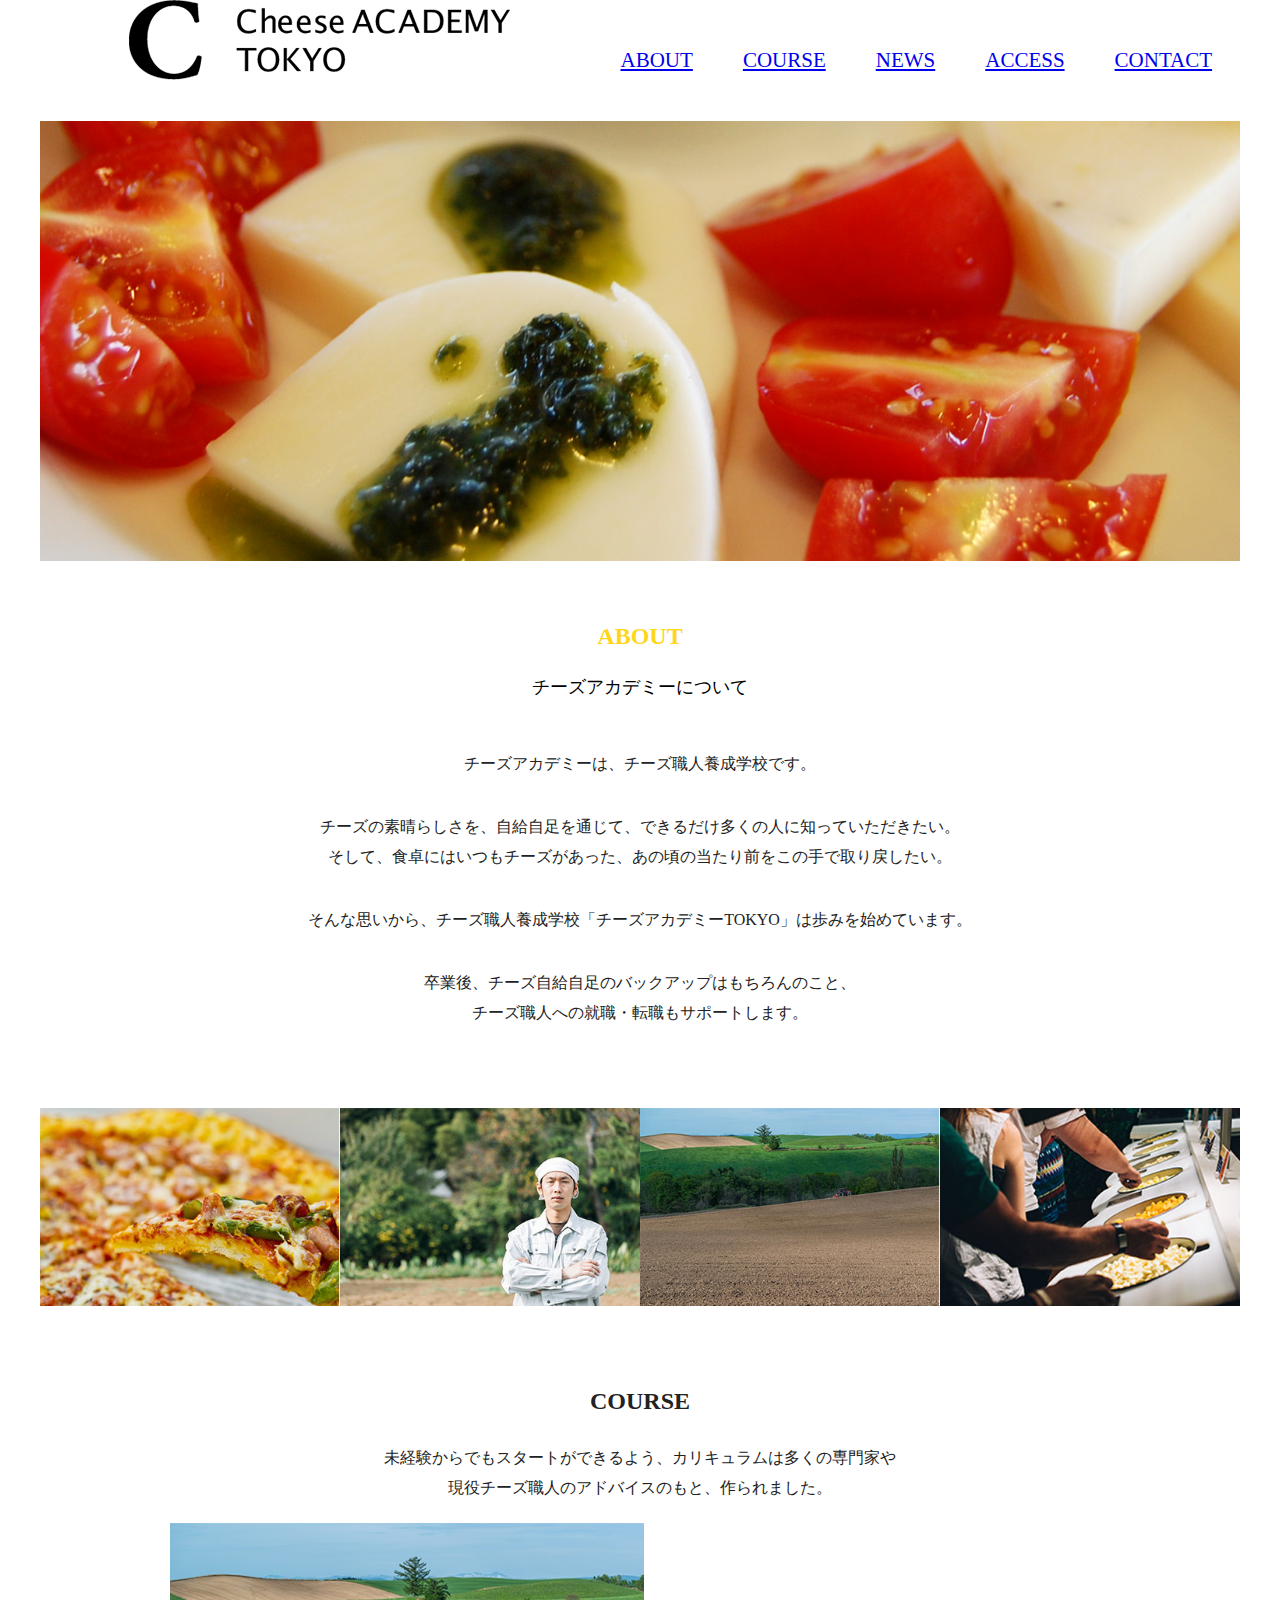
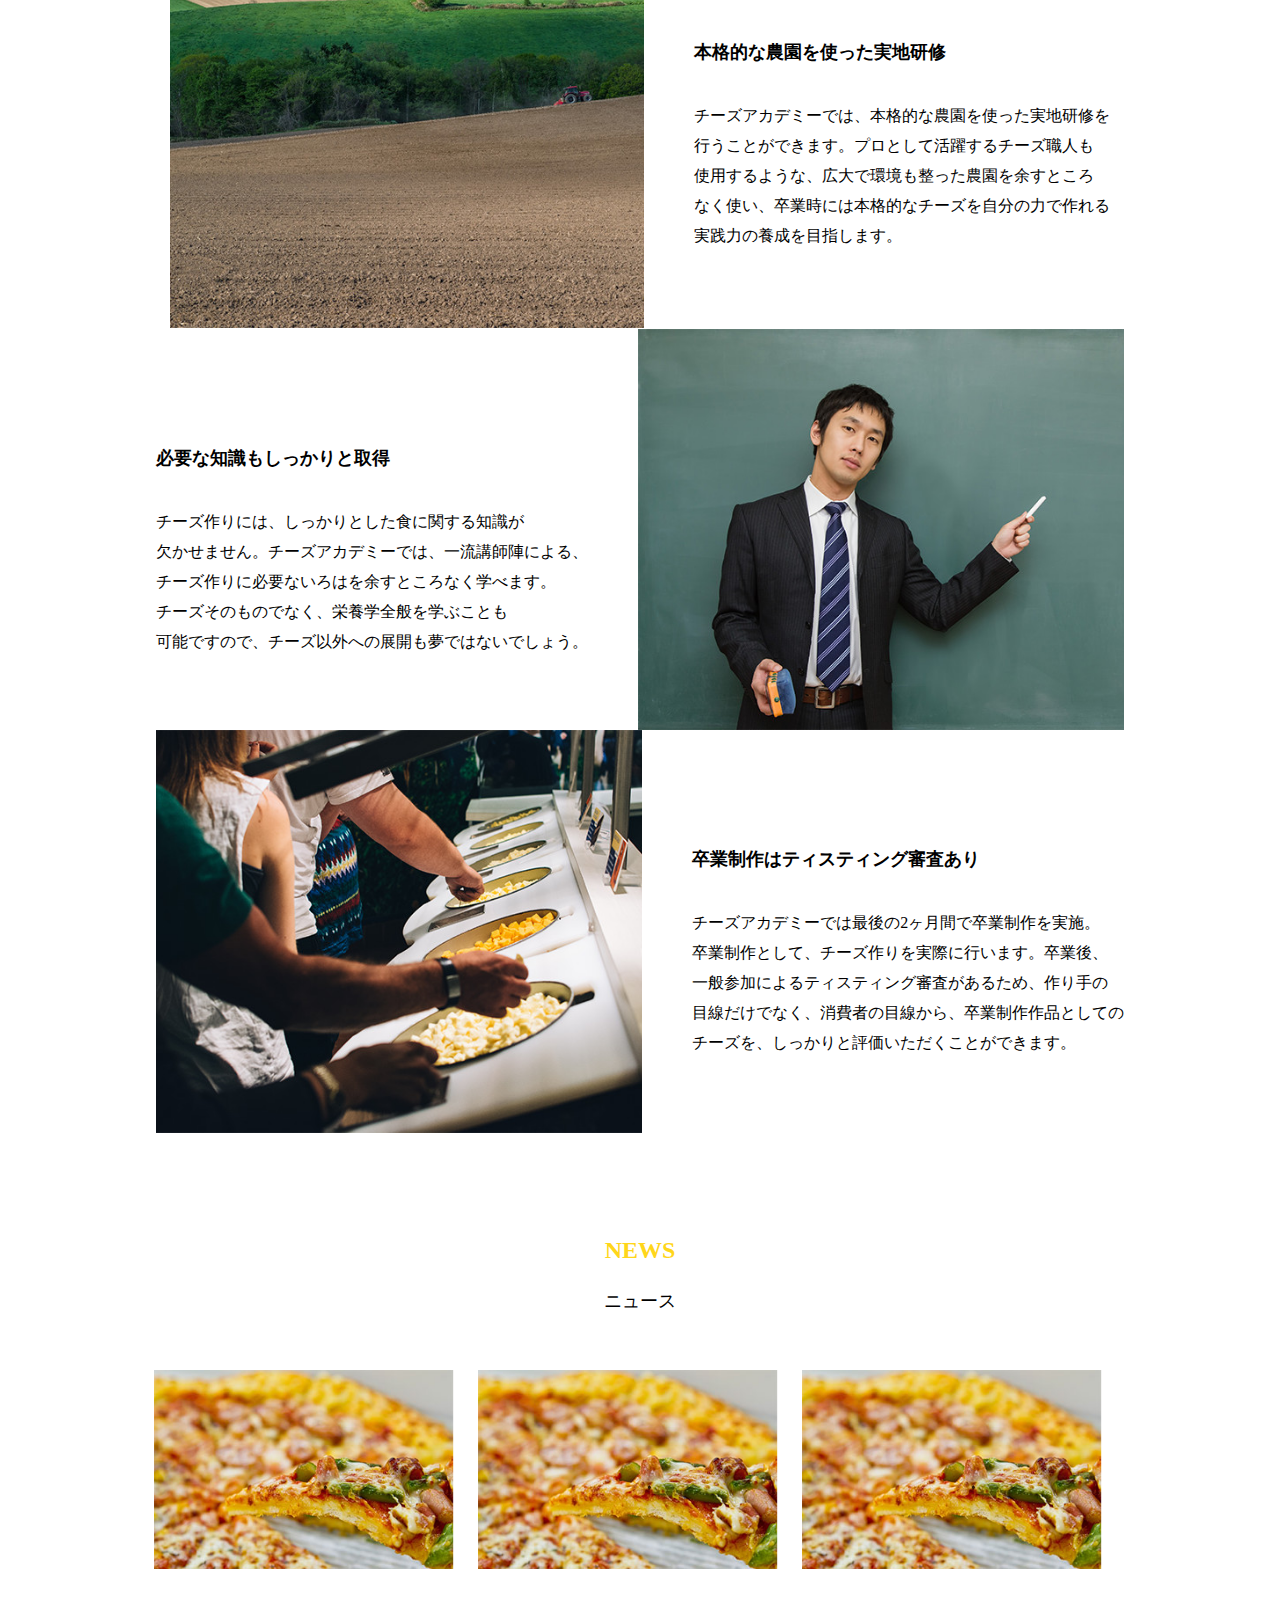
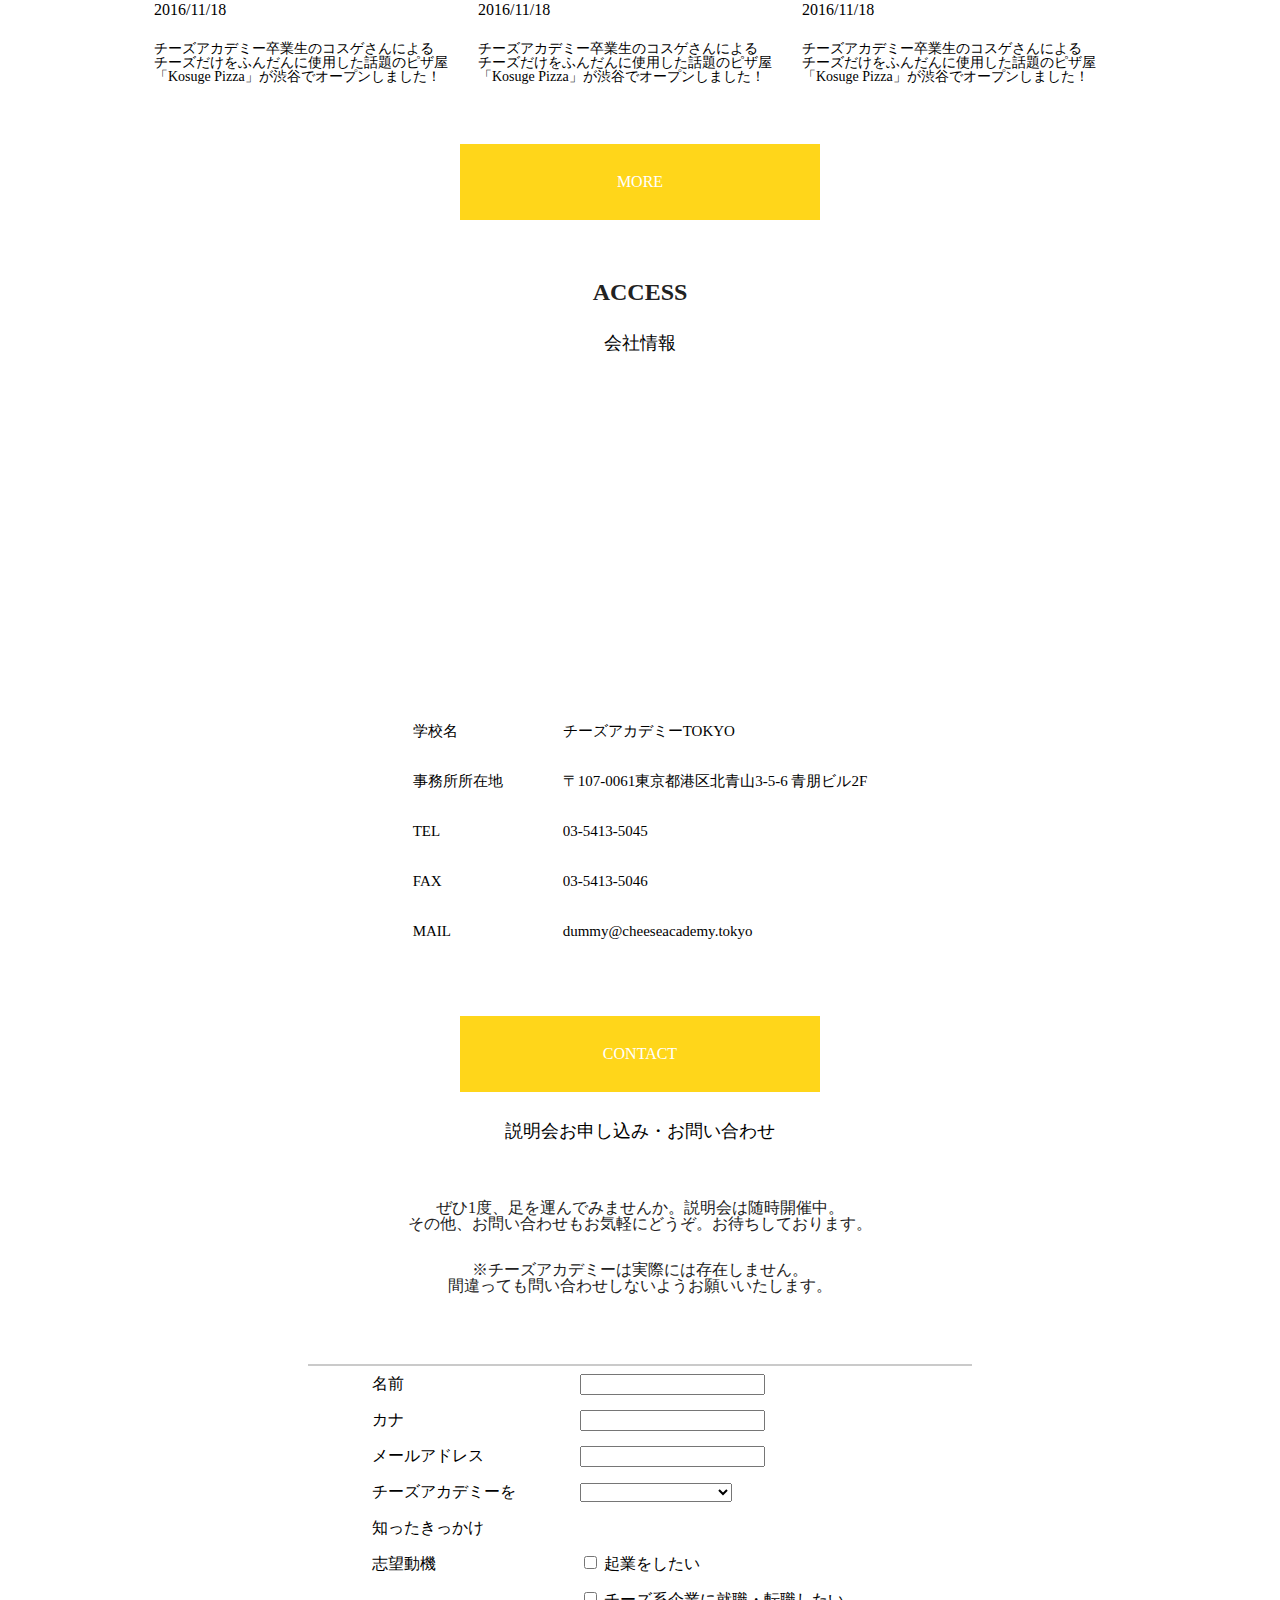
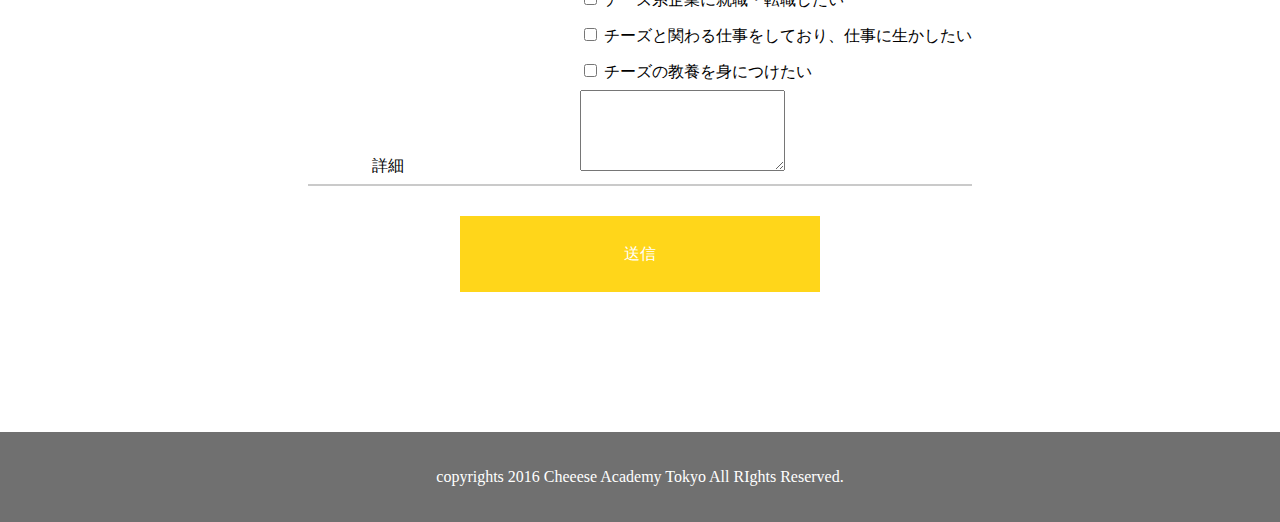
<file: index.html>
<!DOCTYPE html>
<html lang="ja">
<!-- 最初の設定は終わっています　必要な方は触ってください -->

<head>
  <meta charset="UTF-8">
  <meta name="viewport" content="width=device-width, initial-scale=1.0">
  <meta http-equiv="X-UA-Compatible" content="ie=edge">
  <title>チーズアカデミー</title>
  <link rel="stylesheet" href="css/reset.css">
  <link rel="stylesheet" href="css/style.css">
  </head>
<!-- 最初の設定は終わっています　必要な方は触ってください -->


<body>
  <!-- この中に記述していく -->
  <div class="wrap">
    
    <!-- ここから下にコードを書く -->
 
    <header id="header">
     <!--ヘッダー  -->
        <nav>
          <div class="wrap"></div>
          <figure><img src="./img/header_logo.png"  alt="G's" >
          </figure>
          <ul>
            <li class="list1">
              <a href="#ab1">ABOUT</a>
            </li>
            <li class="list2">
              <a href="#COU">COURSE</a>
            </li>
            <li class="list3">
              <a href="#NE">NEWS</a>
            </li>
            <li class="list4">
              <a href="#ac">ACCESS</a>
            </li>
            <li class="list5">
              <a href="#cont">CONTACT</a>
            </li>
          </ul>
        </nav>
    </header>
    

    <!-- チーズの写真のところ -->
    <div class="wrap"></div>
    <div class="cheese1">
      <img src="./img/mainbg.png" width="1200px" alt="cheese" >
         <div class="title">セカイを変えるチーズを作ろう
         </div>                
         <div class="subtitle">チーズ職人養成学校「チーズアカデミーTOKYO」
         </div>
    </div>

    <!--ABOUTとチーズアカデミーについて-->
    <div class="ab1">
      <div id="ab1">ABOUT
      </div>
    </div>

    <div class="ab2">チーズアカデミーについて
    </div>

    <!-- 本文1 -->
    <div class="honbun1">チーズアカデミーは、チーズ職人養成学校です。
    </div>

    <!-- 本文2 -->
    <div class="honbun2">チーズの素晴らしさを、自給自足を通じて、できるだけ多くの人に知っていただきたい。<br>
      そして、食卓にはいつもチーズがあった、あの頃の当たり前をこの手で取り戻したい。
    </div>  
    

    <!-- 本文3 -->
    <div class="honbun3">そんな思いから、チーズ職人養成学校「チーズアカデミーTOKYO」は歩みを始めています。
    </div>          
        
    <!--本文4  -->
    <div class="honbun4">卒業後、チーズ自給自足のバックアップはもちろんのこと、<br>
      チーズ職人への就職・転職もサポートします。
    </div>
        
    <!-- 4列写真 -->
    <ul2>
      <li2><img src="./img/about_04.jpg" width="300"alt="pizza"></li2>
      <li2><img src="./img/about_03.jpg" width="300"alt="person"></li2>
      <li2><img src="./img/about_02.jpg" width="300"alt="hatake"></li2>
      <li2><img src="./img/about_01.jpg" width="300"alt="corn"></li2>
    </ul2>
    
    <!-- COURSE -->
    <div class="COU">
      <div id="COU">COURSE
      </div>
    </div>

    <!-- 本文5 -->
    <div class="honbun5">未経験からでもスタートができるよう、カリキュラムは多くの専門家や<br>
      現役チーズ職人のアドバイスのもと、作られました。
    </div>
           

    <!-- 畑のところ -->
    <div class="hatake2" width="1200px">
      <figure class="image"><img src="./img/course_01.jpg" width="600px"  alt="hatake1"></figure>
      <div class="right">
        <p class="title2">本格的な農園を使った実地研修</p>
        <p class="text2">チーズアカデミーでは、本格的な農園を使った実地研修を<br>
        行うことができます。プロとして活躍するチーズ職人も<br>
        使用するような、広大で環境も整った農園を余すところ<br>
        なく使い、卒業時には本格的なチーズを自分の力で作れる<br>
        実践力の養成を目指します。</p>
      </div>
    </div>
        
    <!--黒板  -->
    <div class="kokuban" width="1200px">
      <div class="left">
       <p class="title3">必要な知識もしっかりと取得</p>
       <p class="text3">チーズ作りには、しっかりとした食に関する知識が<br>
       欠かせません。チーズアカデミーでは、一流講師陣による、<br>
        チーズ作りに必要ないろはを余すところなく学べます。<br>
        チーズそのものでなく、栄養学全般を学ぶことも<br>
        可能ですので、チーズ以外への展開も夢ではないでしょう。</p>
      </div>
       <figure class="image2"><img src="./img/course_02.jpg"  width="600px"   alt="kokuban"></figure> 
    </div>     
    
    <!-- コーンのところ -->
    <div class="ko-n" width="1200px">
      <figure class="image3"><img src="./img/course_03.jpg" width="600px" alt="ko-n"></figure>
      <div class="right">
        <p class="title4">卒業制作はティスティング審査あり</p>
        <p class="text4">チーズアカデミーでは最後の2ヶ月間で卒業制作を実施。<br>
        卒業制作として、チーズ作りを実際に行います。卒業後、<br>
        一般参加によるティスティング審査があるため、作り手の<br>
        目線だけでなく、消費者の目線から、卒業制作作品としての<br>
        チーズを、しっかりと評価いただくことができます。</p>
      </div>
    </div>

    <!--NEWS  -->
    <div class="NE">
      <div id="NE">NEWS
      </div>
    </div>
    
    <!-- ニュース -->
    <div class="jne">ニュース
    </div>
         
    <div class="piz">
      <!-- 1つめ -->
      <div class="left2">
      <img src="./img/about_04.jpg" width="300px" alt="">
      <p class="hiduke">2016/11/18</p>   
      <p class="comm">チーズアカデミー卒業生のコスゲさんによる<br>
        チーズだけをふんだんに使用した話題のピザ屋<br>
        「Kosuge Pizza」が渋谷でオープンしました！<br>
      </p>
      </div>

      <!-- ２つめ -->
      <div class="mid">
      <img src="./img/about_04.jpg" width="300px" alt="">
      <p class="hiduke">2016/11/18</p>   
      <p class="comm">チーズアカデミー卒業生のコスゲさんによる<br>
        チーズだけをふんだんに使用した話題のピザ屋<br>
        「Kosuge Pizza」が渋谷でオープンしました！<br>
      </p>
      </div>

      <!-- ３つめ -->
      <div class="right2">
      <img src="./img/about_04.jpg" width="300px" alt="">
      <p class="hiduke">2016/11/18</p>   
      <p class="comm">チーズアカデミー卒業生のコスゲさんによる<br>
        チーズだけをふんだんに使用した話題のピザ屋<br>
        「Kosuge Pizza」が渋谷でオープンしました！<br>
      </p>
      </div>
    </div>
    
    <!-- MORE -->
    <div class="more">MORE
    </div>

    <!-- ACCESS -->
    <div class="ac">
      <div id="ac">ACCESS
      </div>
    </div>

    <!--会社情報  -->
    <div class="kaisya">会社情報
    </div>

    <!-- 地図 -->
    <div class="wrap">
    <div class="tizu">
      <iframe src="https://www.google.com/maps/embed?pb=!1m18!1m12!1m3!1d1620.6580328689877!2d139.70280843783374!3d35.66921877514075!2m3!1f0!2f0!3f0!3m2!1i1024!2i768!4f13.1!3m3!1m2!1s0x60188c9fa9e2e881%3A0x35396adb5ba7ce03!2z44K444O844K644Ki44Kr44OH44Of44O85p2x5Lqs!5e0!3m2!1sja!2sjp!4v1697323789406!5m2!1sja!2sjp" width="1200" height="450" style="border:0;" allowfullscreen="" loading="lazy" referrerpolicy="no-referrer-when-downgrade"></iframe>
    </div>
    </div>
    <!-- 所在地リスト -->
    <ol>
      <li3>
        <div class="rist">学校名</div>
        <div class="rist">事務所所在地</div> 
        <div class="rist">TEL </div>
        <div class="rist">FAX</div>
        <div class="rist">MAIL</div> 
      </li3>
      <li4>
        <div class="bun">チーズアカデミーTOKYO</div>  
        <div class="bun">〒107-0061東京都港区北青山3-5-6 青朋ビル2F</div>   
        <div class="bun">03-5413-5045</div>
        <div class="bun">03-5413-5046</div>
        <div class="bun">dummy@cheeseacademy.tokyo</div>
      </li4>
    </ol>
          

    <!--CONTACT  -->
    <div class="cont">
      <div id="cont">CONTACT
      </div>
    </div>
    
    <!-- 説明会 -->
    <div class="setumei">説明会お申し込み・お問い合わせ
    </div>

    <div class="honbun6">ぜひ1度、足を運んでみませんか。説明会は随時開催中。<br>
    その他、お問い合わせもお気軽にどうぞ。お待ちしております。
    </div>

    <div class="honbun7">※チーズアカデミーは実際には存在しません。<br>
    間違っても問い合わせしないようお願いいたします。
    </div>

    <!-- フォーム  -->
     <!-- <ul3>  
      <li5> 
        <div class="frm">名前</div>
        <div class="frm">カナ</div>
        <div class="frm">メールアドレス</div>
        <div class="frm2">チーズアカデミーを<br>
          知ったきっかけ</div>
        <div class="frm3">志望動機</div>
        <div class="frm4">詳細</div>
      </li5> 

      <li6>
        <form action="#"><input type="text" maxlength="400px"></form>
        <form action="#"><input type="text" maxlength="400px"></form>
        <form action="#"><input type="e-mail" maxlength="400px"></form>
        <select name="know" id="">
          <option value="______">      </option>
          <option value="google" >google検索</option>
          <option value="SNS">SNS</option>>
          <option value="syou">紹介</option>
          <option value="tama">たまたま通りかかった</option>
          <option value="other">その他</option>
        </select>        
        <form action="#"><input type="checkbox" id="kigyou" name="cb">
          <label class="kigyou">起業をしたい
          </label><br>
        <form action="#"><input type="checkbox" id="tensyoku" name="cb">
          <label class="tensoku">チーズ系企業に就職・転職したい
          </label><br>
        <form action="#"><input type="checkbox" id="work" name="cb">      
          <label  class="work">チーズと関わる仕事をしており、仕事に生かしたい
          </label><br>
          <form action="#"><input type="checkbox" id="find" name="cb">
            <label class="find">チーズの教養を身につけたい
            </label><br>
      </li6>  
    </ul3>-->

    <table >  
      <tbody>
        <tr>
          <td>名前</td>
          <td><form action="#"><input type="text" maxlength="400px"></form></td>
        </tr>
        <tr>
          <td>カナ</td>
          <td><form action="#"><input type="text" maxlength="400px"></form></td>
        </tr>
        <tr>
          <td>メールアドレス</td>
          <td><form action="#"><input type="email" maxlength="400px"></form></td>
        </tr>
        <tr>
          <td>チーズアカデミーを<br>
            知ったきっかけ</td>
          <td><select name="know" id="">
            <option value="______">      </option>
            <option value="google" >google検索</option>
            <option value="SNS">SNS</option>>
            <option value="syou">紹介</option>
            <option value="tama">たまたま通りかかった</option>
            <option value="other">その他</option>
          </select>  </td>
        </tr>
        <tr>
          <td>志望動機</td>
          <td><form action="#"><input type="checkbox" id="kigyou" name="cb">
            <label class="kigyou">起業をしたい
            </label><br>
          <form action="#"><input type="checkbox" id="tensyoku" name="cb">
            <label class="tensoku">チーズ系企業に就職・転職したい
            </label><br>
          <form action="#"><input type="checkbox" id="work" name="cb">      
            <label  class="work">チーズと関わる仕事をしており、仕事に生かしたい
            </label><br>
            <form action="#"><input type="checkbox" id="find" name="cb">
              <label class="find">チーズの教養を身につけたい
              </label><br></td>
        </tr>
        <tr>
          <td>詳細</td>
          <td><textarea name="syousai" cols="23" rows="5"></textarea></td>
        </tr>
      </tbody>
    </table>       


         
         

<!--送信ボタン  -->
    <div class="send">送信 
    </div> 
          
  <!--フッター  -->
   <div id="footer">copyrights 2016 Cheeese Academy Tokyo All RIghts Reserved.
   </div>
  </div>        
  <!-- ここから上にコードを書く -->
  <!-- この中に記述していく -->
  <script src="https://code.jquery.com/jquery-3.2.1.min.js"></script>
  <script src="js/main.js"></script>
  
</body>

</html>
</file>
<file: css/style.css>
/* ここから下に記載していく */
/* サイト全体幅 */
#wrap {
    margin:0 auto;
    width:1200px;
}

/* ヘッダー */
nav {
    display: flex;
    justify-content: space-around;
}

ul {
    display: flex; 
}

li {
    font-size: 21px;
    list-style: none;
    margin-top: 50px;
    margin-bottom: 50px;
    margin-left:25px;
    margin-right: 25px;         
}    
    
/* チーズ写真の配置 */
.cheese1 {
    text-align: center;
    
}

/* チーズ写真上の文字の配置 */
.title {
    margin: 0 auto ;
    font-size: 30px;
    font-weight: bold;
    color: white;
    position: absolute;
    top: 70%;
    left: 50%;
    transform: translate(-50%,-50%);
    padding-bottom: 30px;   
}

.subtitle {
    transform: translate(-50%,-50%);
    position: absolute;
    top:80%;
    left:50%;
    font-size: 25px;
    color: white;   
}

/* ABOUT */
.ab1 {
    text-align: center;
    font-size: 24px;
    font-weight: bold;
    color: #ffd61a;
    margin-top: 60px;  
}

/* チーズアカデミーについて */
.ab2 {
    text-align: center;
    font-size: 18px;
    margin-top: 30px;
    margin-bottom: 60px;
}

/* 本文1 */
.honbun1 {
    text-align: center;
    font-size: 16px;
    color: #222222;
    margin-bottom: 40px;
}

/* 本文2 */
.honbun2 {
    line-height: 30px;
    text-align: center;
    font-size: 16px;
    color: #222222;
    margin-bottom: 40px;
}

/* 本文3 */
.honbun3 {
    text-align: center;
    font-size: 16px;
    color: #222222;
    margin-bottom: 40px;
}

/* 本文4 */
.honbun4 {
    line-height: 30px;
    text-align: center;
    font-size: 16px;
    color: #222222;
    margin-bottom: 80px;
}

/* 4列写真のところ */
ul2 {
    display: flex;
    justify-content: center;
    margin-bottom: 80px;
}

li2 {
list-style: none;
}

/* COUSE */
.COU {
    text-align: center;
    font-size: 24px;
    font-weight: bold;
    color: #222222;
    margin-bottom: 30px; 
}

/* 本文5 */
.honbun5 {
    line-height: 30px;
    text-align: center;
    font-size: 16px;
    color: #222222;
    margin-bottom: 60px;
}

/* 畑のところ */
.hatake2 {
    display: flex; /*横並び*/ 
    justify-content: center;      
}

/* 畑写真 */
.hatake2 .image {
    width: 37%;
    height: auto;
    margin-top: -40px;
    padding: 0;
    overflow: hidden;
    position: relative;
}

/* 畑テキスト */
.hatake2 .right {
    margin-top: -40px;
    padding: 0;
}

.hatake2 .title2 {
    margin-top: 120px;
    margin-left: 50px;
    margin-bottom: 40px;
    padding: 0;
    font-weight: bold;
    font-size: 18px;
}

.hatake2 .text2 {
    line-height: 30px;
    font-size: 16px;
    margin-left: 50px;
    margin-bottom: 120px;
}
 
/* 黒板 */
.kokuban {
    display: flex; /*横並び*/ 
    justify-content: center;   
}

/* 黒板写真 */
.kokuban .image2 {
    width: 38%;
    height: auto;
    margin-top: -42px;
    padding: 0;
    overflow: hidden;
    position: relative;
}

/* 黒板テキスト */
.kokuban .left {
    margin-top: -42px;
    padding: 0;
}

.kokuban .title3 {
    margin-top: 120px;
    margin-right: 50px;
    margin-bottom: 40px;
    padding: 0;
    font-weight: bold;
    font-size: 18px;
}

.kokuban .text3 {
    line-height: 30px;
    font-size: 16px;
    margin-right: 50px;
    margin-bottom: 120px;
}   

/* コーン */
.ko-n {
    display: flex; /*横並び*/ 
    justify-content: center;
}

/* コーン写真 */
.ko-n .image3 {
    width: 38%;
    height: auto;
    margin-top: -47px;
    padding: 0;
    overflow: hidden;
    position: relative;
}

/* コーンテキスト */
.ko-n .right {
    margin-top: -47px;
    padding: 0;
}

.ko-n .title4 {
    margin-top: 120px;
    margin-left: 50px;
    margin-bottom: 40px;
    padding: 0;
    font-weight: bold;
    font-size: 18px;
}

.ko-n .text4 {
    line-height: 30px;
    font-size: 16px;
    margin-left: 50px;
    margin-bottom: 120px;
}       

/* NEWS */
.NE {
    text-align: center;
    font-size: 24px;
    font-weight: bold;
    color: #ffd61a;
    margin-top: 60px;
    margin-bottom: 30px; 
}

/* ニュース */
.jne {
    text-align: center;
    font-size: 18px;
    margin-bottom: 60px;
}

/* ピザアクション */
.piz {
    display: flex;
    justify-content: center;
    transition: .3s;
}

.hiduke {
    font-size: 16px;
    margin-top: 30px;
    margin-right: 30px;
}

.comm {
    font-size: 14px;
    margin-top: 24px;
    text-align: left;
    margin-right: 30px;
}

.left2:hover {
    transform: translateY(-10px);
}

.mid:hover {
    transform: translateY(-10px);
}

.right2:hover {
    transform: translateY(-10px);
}

/* MORE */
.more {
    width: 300px;
    margin-left: auto;
    margin-right:auto;
    margin-top:60px;
    margin-bottom: 30px;
    background: #ffd61a;
    outline: 1px  #ffd61a;
    display: flex;
    justify-content: center;
    color: white;
    padding: 30px;
    transition: .3s;
}

.more:hover {
    transform: translateY(5px);
}    

/* ACCESS */
.ac {
    text-align: center;
    font-size: 24px;
    font-weight: bold;
    color: #222222;
    margin-top: 60px;
    margin-bottom: 30px; 
}

/* 会社情報 */
.kaisya {
    text-align: center;
    font-size: 18px;
    margin-bottom: 60px;
}

/* 地図 */
div.tizu {
    position: relative;
    width: 1200px;
    height: 0;
    padding-bottom: 18.25%;
    margin-bottom: 60px;
    margin-left: auto;
    margin-right: auto;
}

iframe{
    position: absolute;
    top: 0;
    left: 0;
    width: 100%;
    height: 100%;    
}

/*リスト横並び  */
ol {
    display: flex;
    justify-content: center;
    margin-bottom: 60px;
}

.rist {
    line-height: 50px;
    text-align: left;
    font-size:15px;
    margin-right:  30px;
}

.bun {
    line-height: 50px;
    text-align: left;
    font-size: 15px;
    margin-left: 30px;
}

/* CONTACT */
.cont {
    width: 300px;
    margin-left: auto;
    margin-right:auto;
    margin-top:60px;
    margin-bottom: 30px;
    background: #ffd61a;
    outline: 1px  #ffd61a;
    display: flex;
    justify-content: center;
    color: white;
    padding: 30px;
    transition: .3s;
}

.cont:hover {
    transform: translateY(5px);
}

/* 説明会 */
.setumei {
    text-align: center;
    font-size: 18px;
    margin-bottom: 60px;
}  

/* 本文6 */
.honbun6 {
    text-align: center;
    font-size: 16px;
    color: #222222;
    margin-bottom: 30px;
}

/* 本文7 */
.honbun7 {
    text-align: center;
    font-size: 16px;
    color: #222222;
    margin-bottom: 70px;
} 

 /* フォーム  */
/* ul3{ 
    display: flex;
    justify-content: center;
    text-align:left;   
}


.frm {
    line-height: 52px;
    font-size: 16px;
    margin-right: 64px;
       
}

.frm2{
    line-height: 24px;
    font-size: 16px;
}

.frm3{
    line-height: 24px;
    font-size: 16px;
    padding-bottom:50px ;
}
form {
    line-height: 52px;
}

    /* チェックボックス  */

/* .cb{ 
    box-sizing: border-box;
    cursor: pointer;
    display: block;
    padding: 5px 30px;
    position: relative;
    width: auto;
}*/

table{
    border:1px;
    margin-top:8px;
    margin-left: auto;
    margin-right: auto;
    line-height: 36px;
    border-bottom: solid 2px #cacaca;
    border-top: solid 2px #cacaca;
    text-align: left;
}
td {
    padding-left: 64px;
    border-left: 2px;
}
    
    



/* 送信 */
.send {
    width: 300px;
     margin-left: auto; 
     margin-right:auto; 
    margin-top:30px;
    margin-bottom: 140px;
    background: #ffd61a;
    outline: 1px  #ffd61a;
    display: flex;
    justify-content: center;
    color: white;
      padding: 30px;  
    transition: .3s;
}

.send:hover {
    transform: translateY(5px);    
}    

/* footer */
#footer {
    background-color: #707070;
    color:white;
    text-align: center;
    font-size: 16px;
    line-height:30px;
    padding: 30px;
}
</file>
